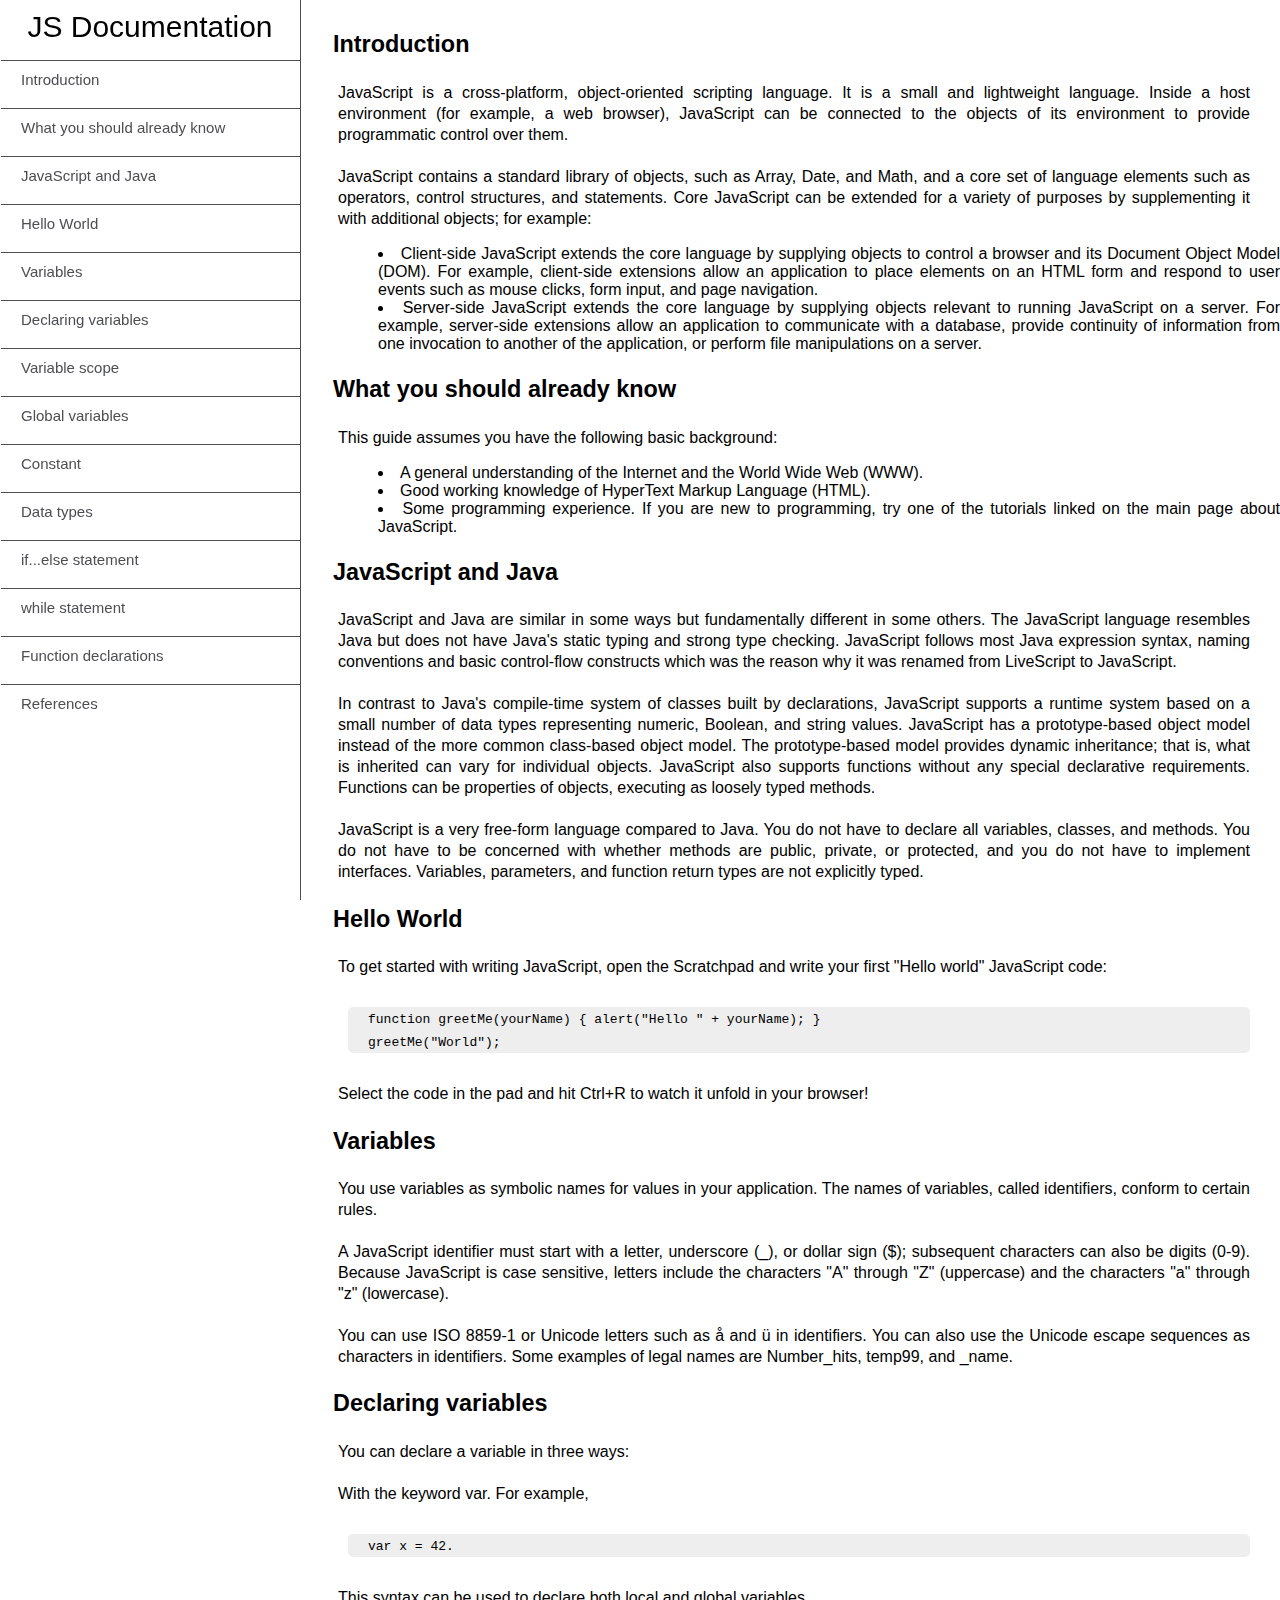
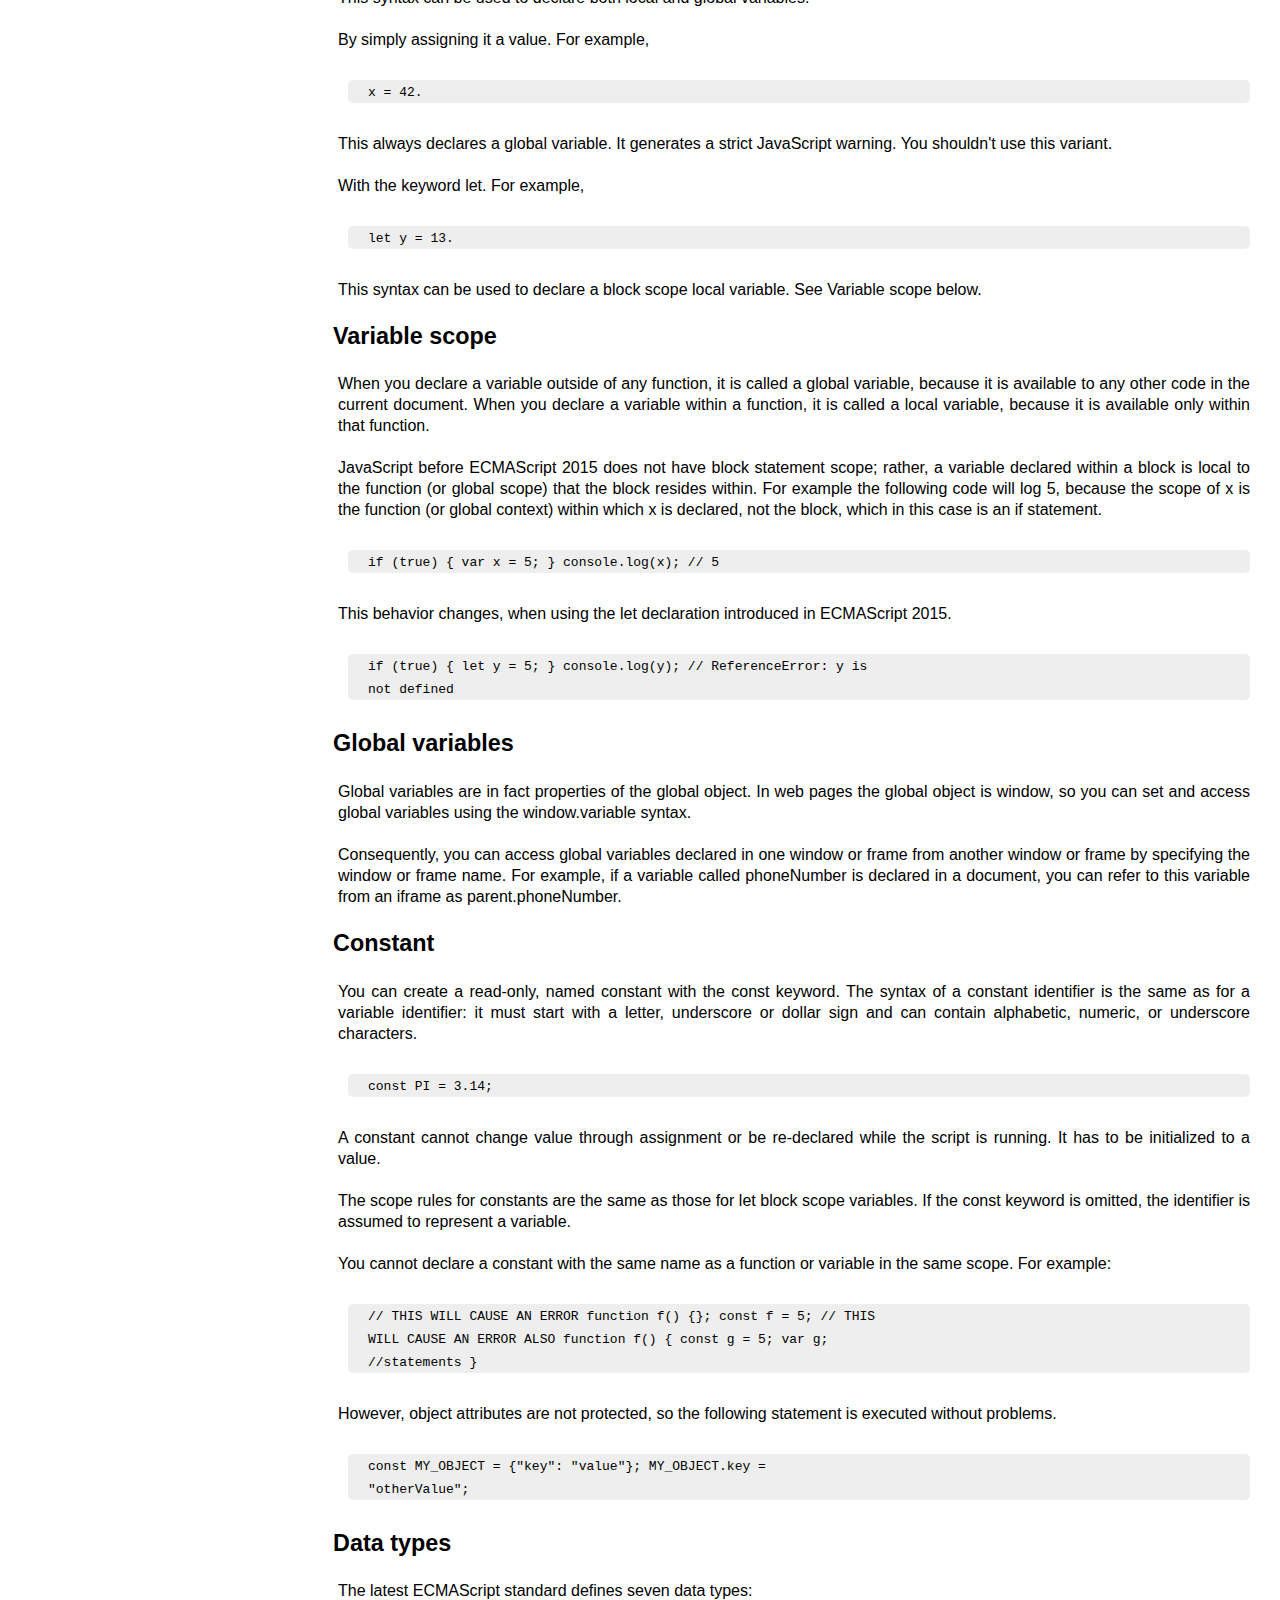
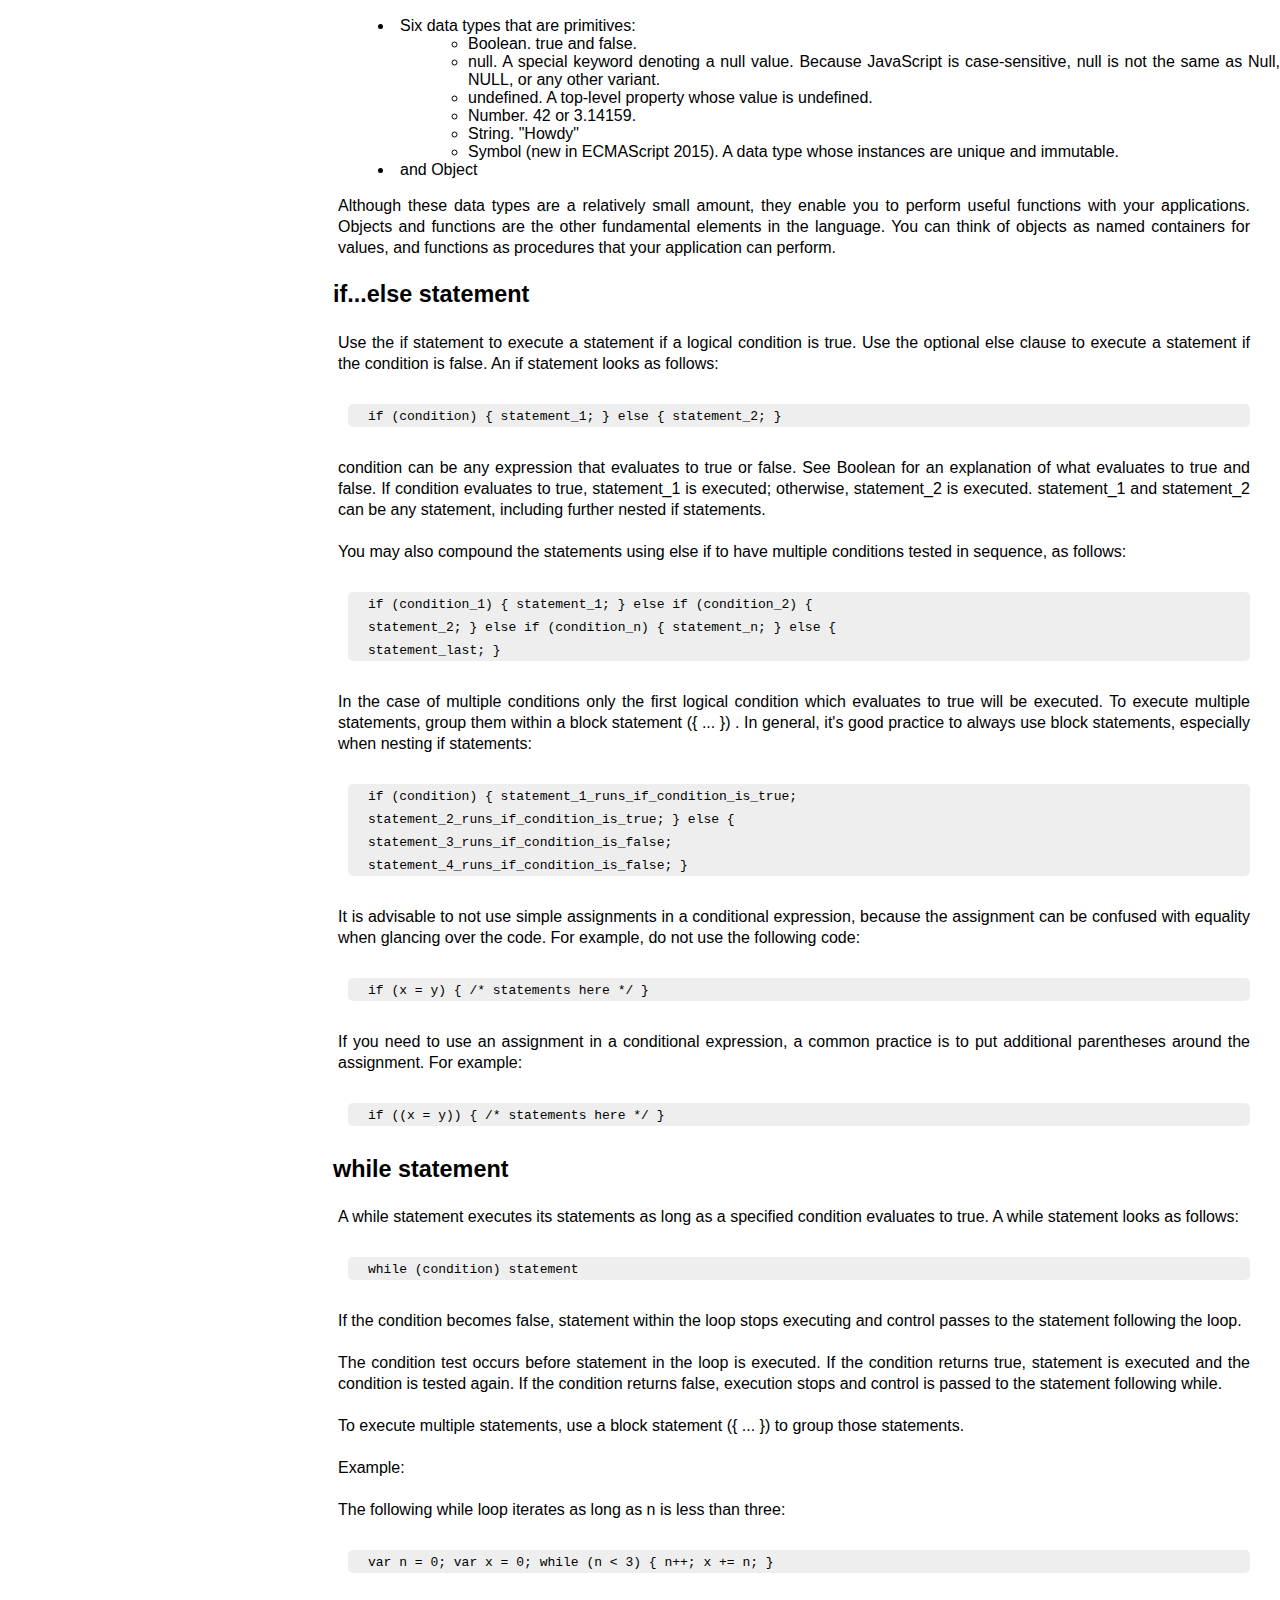
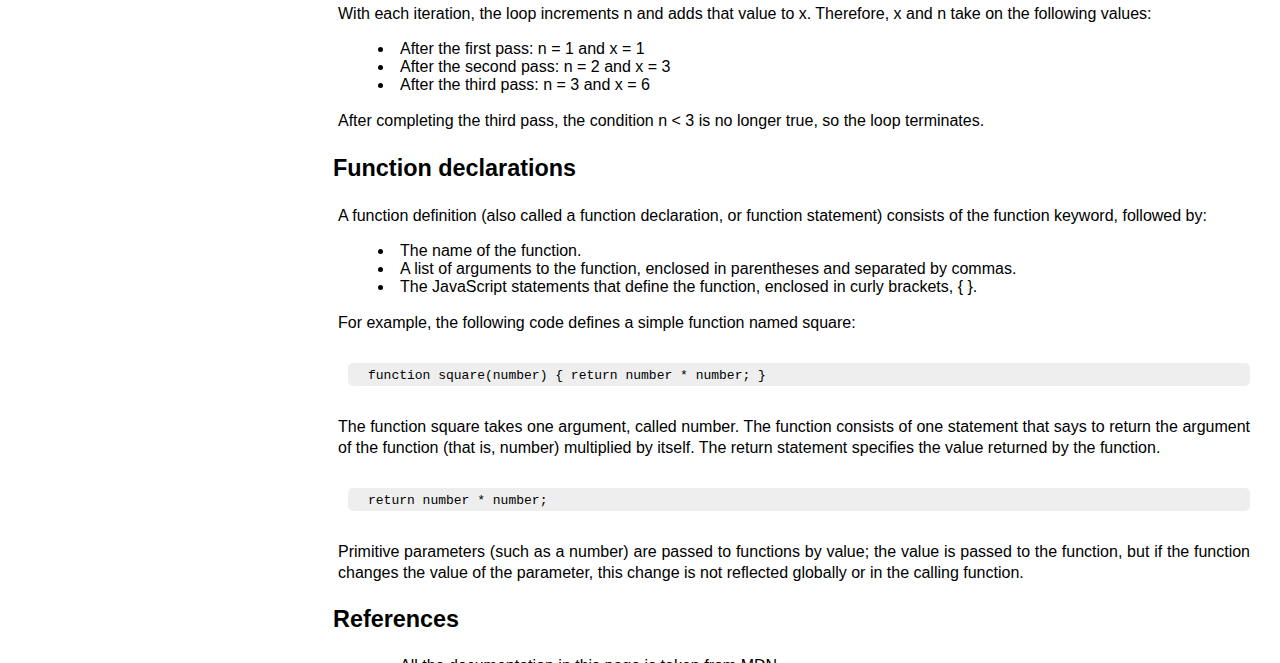
<file: Documentation Page/index.html>
<!DOCTYPE html>
<html>
<head>
	<title>Documentation Page</title>
	<link rel="stylesheet" href="styles.css">
</head>
<body>
    <aside>
        <nav id="navbar">
            <header> JS Documentation</header>
            <ul>
                <li><a class="nav-link" href="#Introduction">Introduction</a></li>
                <li><a class="nav-link" href="#What_you_should_already_know">What you should already know</a></li>
                <li><a class="nav-link" href="#JavaScript_and_Java">JavaScript and Java</a></li>
                <li><a class="nav-link" href="#Hello_World">Hello World</a></li>
                <li><a class="nav-link" href="#Variables">Variables</a></li>
                <li><a class="nav-link" href="#Declaring_variables">Declaring variables</a></li>
                <li><a class="nav-link" href="#Variable_scope">Variable scope</a></li>
                <li><a class="nav-link" href="#Global_variables">Global variables</a></li>
                <li><a class="nav-link" href="#Constant">Constant</a></li>
                <li><a class="nav-link" href="#Data_types">Data types</a></li>
                <li><a class="nav-link" href="#if...else_statement">if...else statement</a></li>
                <li><a class="nav-link" href="#while_statement">while statement</a></li>
                <li><a class="nav-link" href="#Function_declarations">Function declarations</a></li>
                <li><a class="nav-link" href="#References">References</a></li>
            </ul>
        </nav>
    </aside>



    <main id="main-doc">
        <section class="main-section" id="Introduction">
            <header class="header-body">
                <h3>Introduction</h3>
            </header>
            <p>
                JavaScript is a cross-platform, object-oriented scripting language. It is a small and lightweight language. Inside a host environment (for example, a web browser), JavaScript can be connected to the objects of its environment to provide programmatic control over them. <br><br>
                JavaScript contains a standard library of objects, such as Array, Date, and Math, and a core set of language elements such as operators, control structures, and statements. Core JavaScript can be extended for a variety of purposes by supplementing it with additional objects; for example:
            </p>
            <ul class="listas-body">
                <li>Client-side JavaScript extends the core language by supplying objects to control a browser and its Document Object Model (DOM). For example, client-side extensions allow an application to place elements on an HTML form and respond to user events such as mouse clicks, form input, and page navigation.</li>
                <li>Server-side JavaScript extends the core language by supplying objects relevant to running JavaScript on a server. For example, server-side extensions allow an application to communicate with a database, provide continuity of information from one invocation to another of the application, or perform file manipulations on a server.</li>
            </ul>
        </section>

        <section class="main-section" id="What_you_should_already_know">
            <header class="header-body">
                <h3>What you should already know</h3>
            </header>
            <p>
                This guide assumes you have the following basic background:
            </p>
            <ul class="listas-body">
                <li>A general understanding of the Internet and the World Wide Web (WWW).</li>
                <li>Good working knowledge of HyperText Markup Language (HTML).</li>
                <li>Some programming experience. If you are new to programming, try one of the tutorials linked on the main page about JavaScript.</li>
            </ul>
        </section>

        <section class="main-section" id="JavaScript_and_Java">
            <header class="header-body">
                <h3>JavaScript and Java</h3>
            </header>
            <p>
                JavaScript and Java are similar in some ways but fundamentally different in some others. The JavaScript language resembles Java but does not have Java's static typing and strong type checking. JavaScript follows most Java expression syntax, naming conventions and basic control-flow constructs which was the reason why it was renamed from LiveScript to JavaScript.<br><br>
                In contrast to Java's compile-time system of classes built by declarations, JavaScript supports a runtime system based on a small number of data types representing numeric, Boolean, and string values. JavaScript has a prototype-based object model instead of the more common class-based object model. The prototype-based model provides dynamic inheritance; that is, what is inherited can vary for individual objects. JavaScript also supports functions without any special declarative requirements. Functions can be properties of objects, executing as loosely typed methods.<br><br>
                JavaScript is a very free-form language compared to Java. You do not have to declare all variables, classes, and methods. You do not have to be concerned with whether methods are public, private, or protected, and you do not have to implement interfaces. Variables, parameters, and function return types are not explicitly typed.
            </p>
        </section>

        <section class="main-section" id="Hello_World">
            <header class="header-body">
                <h3>Hello World</h3>
            </header>
            <p>
                To get started with writing JavaScript, open the Scratchpad and write your first "Hello world" JavaScript code:
            </p>
            <div class="code">
                <p><code>
                    function greetMe(yourName) { alert("Hello " + yourName); } <br>
                    greetMe("World");
                </code></p>
            </div>
            <p>Select the code in the pad and hit Ctrl+R to watch it unfold in your browser!</p>
        </section>

        <section class="main-section" id="Variables">
            <header class="header-body">
                <h3>Variables</h3>
            </header>
            <p>
                You use variables as symbolic names for values in your application. The names of variables, called identifiers, conform to certain rules.<br><br>
                A JavaScript identifier must start with a letter, underscore (_), or dollar sign ($); subsequent characters can also be digits (0-9). Because JavaScript is case sensitive, letters include the characters "A" through "Z" (uppercase) and the characters "a" through "z" (lowercase).<br><br>
                You can use ISO 8859-1 or Unicode letters such as å and ü in identifiers. You can also use the Unicode escape sequences as characters in identifiers. Some examples of legal names are Number_hits, temp99, and _name.
            </p>
        </section>

        <section class="main-section" id="Declaring_variables">
            <header class="header-body">
                <h3>Declaring variables</h3>
            </header>
            <p>
                You can declare a variable in three ways:<br><br>
                With the keyword var. For example,
            </p>
            <div class="code">
                <p><code>
                    var x = 42.
                </code></p>
            </div>
            <p>
                This syntax can be used to declare both local and global variables.<br><br>
                By simply assigning it a value. For example,
            </p>
            <div class="code">
                <p><code>
                    x = 42.
                </code></p>
            </div>
            <p>
                This always declares a global variable. It generates a strict JavaScript warning. You shouldn't use this variant.<br><br>
                With the keyword let. For example,
            </p>
            <div class="code">
                <p><code>
                    let y = 13.
                </code></p>
            </div>
            <p>
                This syntax can be used to declare a block scope local variable. See Variable scope below.
            </p>
        </section>

        <section class="main-section" id="Variable_scope">
            <header class="header-body">
                <h3>Variable scope</h3>
            </header>
            <p>
                When you declare a variable outside of any function, it is called a global variable, because it is available to any other code in the current document. When you declare a variable within a function, it is called a local variable, because it is available only within that function.<br><br>
                JavaScript before ECMAScript 2015 does not have block statement scope; rather, a variable declared within a block is local to the function (or global scope) that the block resides within. For example the following code will log 5, because the scope of x is the function (or global context) within which x is declared, not the block, which in this case is an if statement.
            </p>
            <div class="code">
                <p><code>
                    if (true) { var x = 5; } console.log(x); // 5
                </code></p>
            </div>
            <p>
                This behavior changes, when using the let declaration introduced in ECMAScript 2015.
            </p>
            <div class="code">
                <p><code>
                    if (true) { let y = 5; } console.log(y); // ReferenceError: y is <br>
                    not defined
                </code></p>
            </div>
        </section>

        <section class="main-section" id="Global_variables">
            <header class="header-body">
                <h3>Global variables</h3>
            </header>
            <p>
                Global variables are in fact properties of the global object. In web pages the global object is window, so you can set and access global variables using the window.variable syntax.<br><br>
                Consequently, you can access global variables declared in one window or frame from another window or frame by specifying the window or frame name. For example, if a variable called phoneNumber is declared in a document, you can refer to this variable from an iframe as parent.phoneNumber.
            </p>
        </section>

        <section class="main-section" id="Constant">
            <header class="header-body">
                <h3>Constant</h3>
            </header>
            <p>
                You can create a read-only, named constant with the const keyword. The syntax of a constant identifier is the same as for a variable identifier: it must start with a letter, underscore or dollar sign and can contain alphabetic, numeric, or underscore characters.
            </p>
            <div class="code">
                <p><code>
                    const PI = 3.14;
                </code></p>
            </div>
            <p>
                A constant cannot change value through assignment or be re-declared while the script is running. It has to be initialized to a value.<br><br>
                The scope rules for constants are the same as those for let block scope variables. If the const keyword is omitted, the identifier is assumed to represent a variable.<br><br>
                You cannot declare a constant with the same name as a function or variable in the same scope. For example:
            </p>
            <div class="code">
                <p><code>
                    // THIS WILL CAUSE AN ERROR function f() {}; const f = 5; // THIS<br>
                    WILL CAUSE AN ERROR ALSO function f() { const g = 5; var g; <br>
                    //statements }
                </code></p>
            </div>
            <p>
                However, object attributes are not protected, so the following statement is executed without problems.
            </p>
            <div class="code">
                <p><code>
                    const MY_OBJECT = {"key": "value"}; MY_OBJECT.key = <br>
                    "otherValue";
                </code></p>
            </div>
        </section>

        <section class="main-section" id="Data_types">
            <header class="header-body">
                <h3>Data types</h3>
            </header>
            <p>
                The latest ECMAScript standard defines seven data types:
            </p>
            <ul class="listas-body">
                <li>Six data types that are primitives:</li>
                <ul class="ul-intermedio">
                    <li>Boolean. true and false.</li>
                    <li>null. A special keyword denoting a null value. Because JavaScript is case-sensitive, null is not the same as Null, NULL, or any other variant.</li>
                    <li>undefined. A top-level property whose value is undefined.</li>
                    <li>Number. 42 or 3.14159.</li>
                    <li>String. "Howdy"</li>
                    <li>Symbol (new in ECMAScript 2015). A data type whose instances are unique and immutable.</li>
                </ul>
                <li>and Object</li>
            </ul>
            <p>
                Although these data types are a relatively small amount, they enable you to perform useful functions with your applications. Objects and functions are the other fundamental elements in the language. You can think of objects as named containers for values, and functions as procedures that your application can perform.
            </p>
        </section>
        
        <section class="main-section" id="if...else_statement">
            <header class="header-body">
                <h3>if...else statement</h3>
            </header>
            <p>
                Use the if statement to execute a statement if a logical condition is true. Use the optional else clause to execute a statement if the condition is false. An if statement looks as follows:
            </p>
            <div class="code">
                <p><code>
                    if (condition) { statement_1; } else { statement_2; }
                </code></p>
            </div>
            <p>
                condition can be any expression that evaluates to true or false. See Boolean for an explanation of what evaluates to true and false. If condition evaluates to true, statement_1 is executed; otherwise, statement_2 is executed. statement_1 and statement_2 can be any statement, including further nested if statements.<br><br>
                You may also compound the statements using else if to have multiple conditions tested in sequence, as follows:
            </p>
            <div class="code">
                <p><code>
                    if (condition_1) { statement_1; } else if (condition_2) {<br>
                    statement_2; } else if (condition_n) { statement_n; } else {<br>
                    statement_last; }
                </code></p>
            </div>
            <p>
                In the case of multiple conditions only the first logical condition which evaluates to true will be executed. To execute multiple statements, group them within a block statement ({ ... }) . In general, it's good practice to always use block statements, especially when nesting if statements:
            </p>
            <div class="code">
                <p><code>
                    if (condition) { statement_1_runs_if_condition_is_true;<br>
                    statement_2_runs_if_condition_is_true; } else { <br>
                    statement_3_runs_if_condition_is_false; <br>
                    statement_4_runs_if_condition_is_false; }
                </code></p>
            </div>
            <p>
                It is advisable to not use simple assignments in a conditional expression, because the assignment can be confused with equality when glancing over the code. For example, do not use the following code:
            </p>
            <div class="code">
                <p><code>
                    if (x = y) { /* statements here */ }
                </code></p>
            </div>
            <p>
                If you need to use an assignment in a conditional expression, a common practice is to put additional parentheses around the assignment. For example:
            </p>
            <div class="code">
                <p><code>
                    if ((x = y)) { /* statements here */ }
                </code></p>
            </div>
        </section>

        <section class="main-section" id="while_statement">
            <header class="header-body">
                <h3>while statement</h3>
            </header>
            <p>
                A while statement executes its statements as long as a specified condition evaluates to true. A while statement looks as follows:
            </p>
            <div class="code">
                <p><code>
                    while (condition) statement
                </code></p>
            </div>
            <p>
                If the condition becomes false, statement within the loop stops executing and control passes to the statement following the loop.<br><br>
                The condition test occurs before statement in the loop is executed. If the condition returns true, statement is executed and the condition is tested again. If the condition returns false, execution stops and control is passed to the statement following while.<br><br>
                To execute multiple statements, use a block statement ({ ... }) to group those statements.<br><br>
                Example: <br><br>
                The following while loop iterates as long as n is less than three:
            </p>
            <div class="code">
                <p><code>
                    var n = 0; var x = 0; while (n < 3) { n++; x += n; }
                </code></p>
            </div>
            <p>
                With each iteration, the loop increments n and adds that value to x. Therefore, x and n take on the following values:
            </p>
            <ul class="listas-body">
                <li>After the first pass: n = 1 and x = 1</li>
                <li>After the second pass: n = 2 and x = 3</li>
                <li>After the third pass: n = 3 and x = 6</li>
            </ul>
            <p>
                After completing the third pass, the condition n < 3 is no longer true, so the loop terminates.
            </p>
        </section>

        <section class="main-section" id="Function_declarations">
            <header class="header-body">
                <h3>Function declarations</h3>
            </header>
            <p>
                A function definition (also called a function declaration, or function statement) consists of the function keyword, followed by:
            </p>
            
            <ul class="listas-body">
                <li>The name of the function.</li>
                <li>A list of arguments to the function, enclosed in parentheses and separated by commas.</li>
                <li>The JavaScript statements that define the function, enclosed in curly brackets, { }.</li>
            </ul>
            <p>
                For example, the following code defines a simple function named square:
            </p>
            <div class="code">
                <p><code>
                    function square(number) { return number * number; }
                </code></p>
            </div>
            <p>
                The function square takes one argument, called number. The function consists of one statement that says to return the argument of the function (that is, number) multiplied by itself. The return statement specifies the value returned by the function.
            </p>
            <div class="code">
                <p><code>
                    return number * number;
                </code></p>
            </div>
            <p>
                Primitive parameters (such as a number) are passed to functions by value; the value is passed to the function, but if the function changes the value of the parameter, this change is not reflected globally or in the calling function.
            </p>
        </section>

        <section class="main-section" id="References">
            <header class="header-body">
                <h3>References</h3>
            </header>
            <ul class="listas-body">
                <li>All the documentation in this page is taken from MDN</li>
            </ul>
        </section>

    </main>
</body>
</html>
</file>
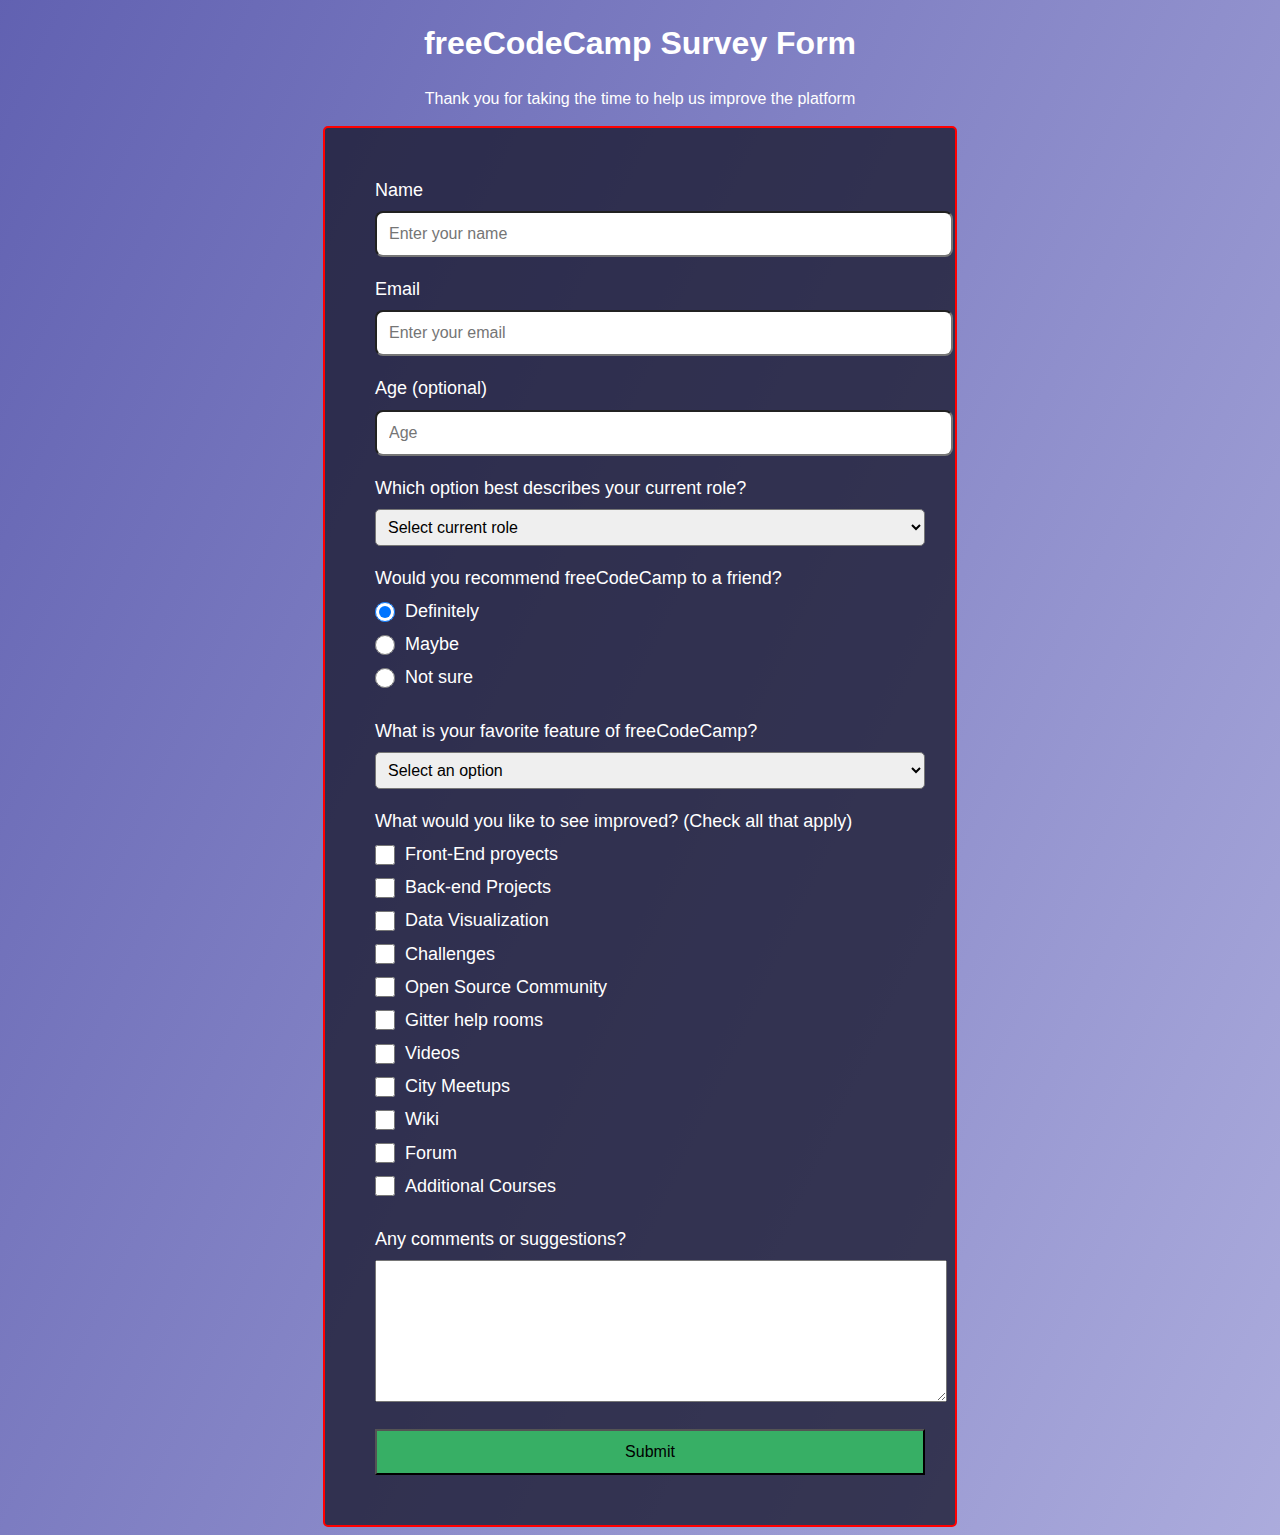
<file: Survey Form/index.html>
<!DOCTYPE html>
<html>
<head>
	<title>Survey Form</title>
	<link rel="stylesheet" href="styles.css">
</head>
<body>
	<h1 id="title">freeCodeCamp Survey Form</h1>
    <p id="description">Thank you for taking the time to help us improve the platform</p>
    <form id="survey-form">
        <div class="form-group">
            <label id="name-label" for="name">Name</label>
            <input id="name" class="form-control" type="text" name="name" placeholder="Enter your name" required>
        </div>

        <div class="form-group">
            <label id="email-label" for="email">Email</label>
            <input id="email" class="form-control" type="email" name="email" placeholder="Enter your email" required>
        </div>

        <div class="form-group">
            <label id="number-label" for="age">Age (optional)</label>
            <input id="number" class="form-control" type="number" name="age" placeholder="Age" min="10" max="99">
        </div>

        <div class="form-group">
            <label id="dropdown-label" for="dropdown">Which option best describes your current role?</label>
            <select id="dropdown">
                <option value="select current role">Select current role</option>
                <option value="student">Student</option>
                <option value="full time job">Full time job</option>
                <option value="full time learner">Full time Learner</option>
                <option value="prefer not to say">Prefer not to say</option>
                <option value="other">Other</option>
            </select>
        </div>

        <div class="form-group">
            <label id="dropdown-label" for="dropdown">Would you recommend freeCodeCamp to a friend?</label>
            <label>
                <input class="input-radio" value="definitely" type="radio" name="user-recommend" checked>Definitely
            </label>
            <label>
                <input class="input-radio" value="maybe" type="radio" name="user-recommend">Maybe
            </label>
            <label>
                <input class="input-radio" value="notsure" type="radio" name="user-recommend">Not sure
            </label>

        </div>

        <div class="form-group">
            <label id="dropdown-label" for="dropdown">What is your favorite feature of freeCodeCamp?</label>
            <select id="dropdown">
                <option value="select an option">Select an option</option>
                <option value="challenges">Challenges</option>
                <option value="projects">Projects</option>
                <option value="community">Community</option>
                <option value="open source">Open Source</option>
            </select>
        </div>

        <div class="form-group">
            <label id="dropdown-label" for="dropdown">What would you like to see improved? (Check all that apply)</label>
            <label for="frontend">
                <input id="frontend" value="1" class="input-radio" type="checkbox" name="checkbox">Front-End proyects
            </label>
            <label for="backend">
                <input id="backend" value="1" class="input-radio" type="checkbox" name="checkbox">Back-end Projects
            </label>
            <label for="data">
                <input id="data" value="1" class="input-radio" type="checkbox" name="checkbox">Data Visualization
            </label>
            <label for="challenges">
                <input id="challenges" value="1" class="input-radio" type="checkbox" name="checkbox">Challenges
            </label>
            <label for="open">
                <input id="open" value="1" class="input-radio" type="checkbox" name="checkbox">Open Source Community
            </label>
            <label for="gitter">
                <input id="gitter" value="1" class="input-radio" type="checkbox" name="checkbox">Gitter help rooms
            </label>
            <label for="videos">
                <input id="videos" value="1" class="input-radio" type="checkbox" name="checkbox">Videos
            </label>
            <label for="city">
                <input id="city" value="1" class="input-radio" type="checkbox" name="checkbox">City Meetups
            </label>
            <label for="wiki">
                <input id="wiki" value="1" class="input-radio" type="checkbox" name="checkbox">Wiki
            </label>
            <label for="forum">
                <input id="forum" value="1" class="input-radio" type="checkbox" name="checkbox">Forum
            </label>
            <label for="additional">
                <input id="additional" value="1" class="input-radio" type="checkbox" name="checkbox">Additional Courses
            </label>
        </div>

        <div class="form-group">
            <label id="dropdown-label" for="dropdown">Any comments or suggestions?</label>
            <textarea id="comments" class="input-textarea" name="comment" placeholder="Enter your comment here..." >
            </textarea>
        </div>

        <div class="form-group">
            <button type="submit" id="submit" class="submit-button">
                Submit
            </button>
        </div>

    </form>
</body>
</html>
</file>
<file: Documentation Page/styles.css>
a {
    font-size: 15px;
    display: block;
    padding: 10px 30px;
    color: #4d4e53;
    text-decoration: none;
    cursor: pointer;
    margin-left: -30px;
}

body {
    font-family: 'Open Sans', Arial, sans-serif;
}

ul {
    list-style: none;
}

#navbar li {
    text-align: start;
    margin-left: -39px;
    margin-top: 10px;
    padding-left: 20px;
    padding-right: 30px;
    border-top: solid #4d4e53 1px;
}


aside {
    position: fixed;
    border-right: solid #4d4e53 1px;
    max-width: 300px;
    border-collapse: collapse;
}

header {
    font-size: 30px;
    text-align: center;
    margin: 10px;
}

.header-body {
    font-size: 20px;
    text-align: start;
    padding-left: 5px;
}

p{
    padding-left: 20px;
    padding-right: 30px;
    text-justify: auto;
    line-height: 21px;
}

#navbar {
    position: fixed;
    min-width: 290px;
    top: 0px;
    left: 0px;
    width: 300px;
    height: 100%;
    border-right: solid 1px;
    border-color: #4d4e53;
}

#main-doc {
    position: absolute;
    /*border: solid red;*/
    margin-left: 310px;
}

.main-section {
    /*border: solid blue;*/
    text-align: justify;
}

.listas-body {
    margin-left: 20px;
    list-style: inside;
}

.code {
    background-color: rgb(238, 238, 238);
    border-radius: 5px;
    margin: 30px;
}

.ul-intermedio {
    margin-left: 50px;
    list-style: circle;
}

@media (max-width: 600px) {
    a {
        color: red;
    }
}
</file>
<file: Survey Form/styles.css>
body
{
    font-family: 'Poppins', sans-serif;
    font-size: 1rem;
    text-align: center;
    color: white;
    background-image: linear-gradient( 115deg, rgba(58, 58, 158, 0.8), rgba(136, 136, 206, 0.7) ), url("https://cdn.freecodecamp.org/testable-projects-fcc/images/survey-form-background.jpeg");
    line-height: 1.4;
    align-items: center;
    justify-content: center;
}

form{
    background-color: rgba(27, 27, 50, 0.8);
    border: solid red 2px;
    border-radius: 5px;
    padding: 40px;
    display: flex;
    flex-direction: column;
    max-width: 550px;
    margin: auto;
}

.form-group {
    margin-left: auto;
    padding: 10px;
    width: 100%;
}

.form-control {
    display: block;
    width: 100%;
    height: 30px;
    padding: 0.375rem 0.75rem;
    border-radius: 8px;
}


label {
    display: flex;
    align-items: center;
    font-size: 1.125rem;
    margin-bottom: 0.5rem;
}

input, button, select, textarea {
    margin: 0;
    font-family: inherit;
    font-size: inherit;
    line-height: inherit;
}

#dropdown {
    display: block;
    width: 100%;
    border-radius: 5px;
    padding: 8px;
    margin-right: 10px;
}

.input-radio, .input-checkbox {
    display: inline-block;
    margin-right: 0.625rem;
    min-height: 1.25rem;
    min-width: 1.25rem;
}

.input-textarea {
    min-height: 120px;
    width: 100%;
    padding: 0.625rem;
    resize: vertical;
}

.submit-button {
    min-height: 20px;
    width: 100%;
    padding: 0.625rem;
    background-color: #37af65;
}
</file>
